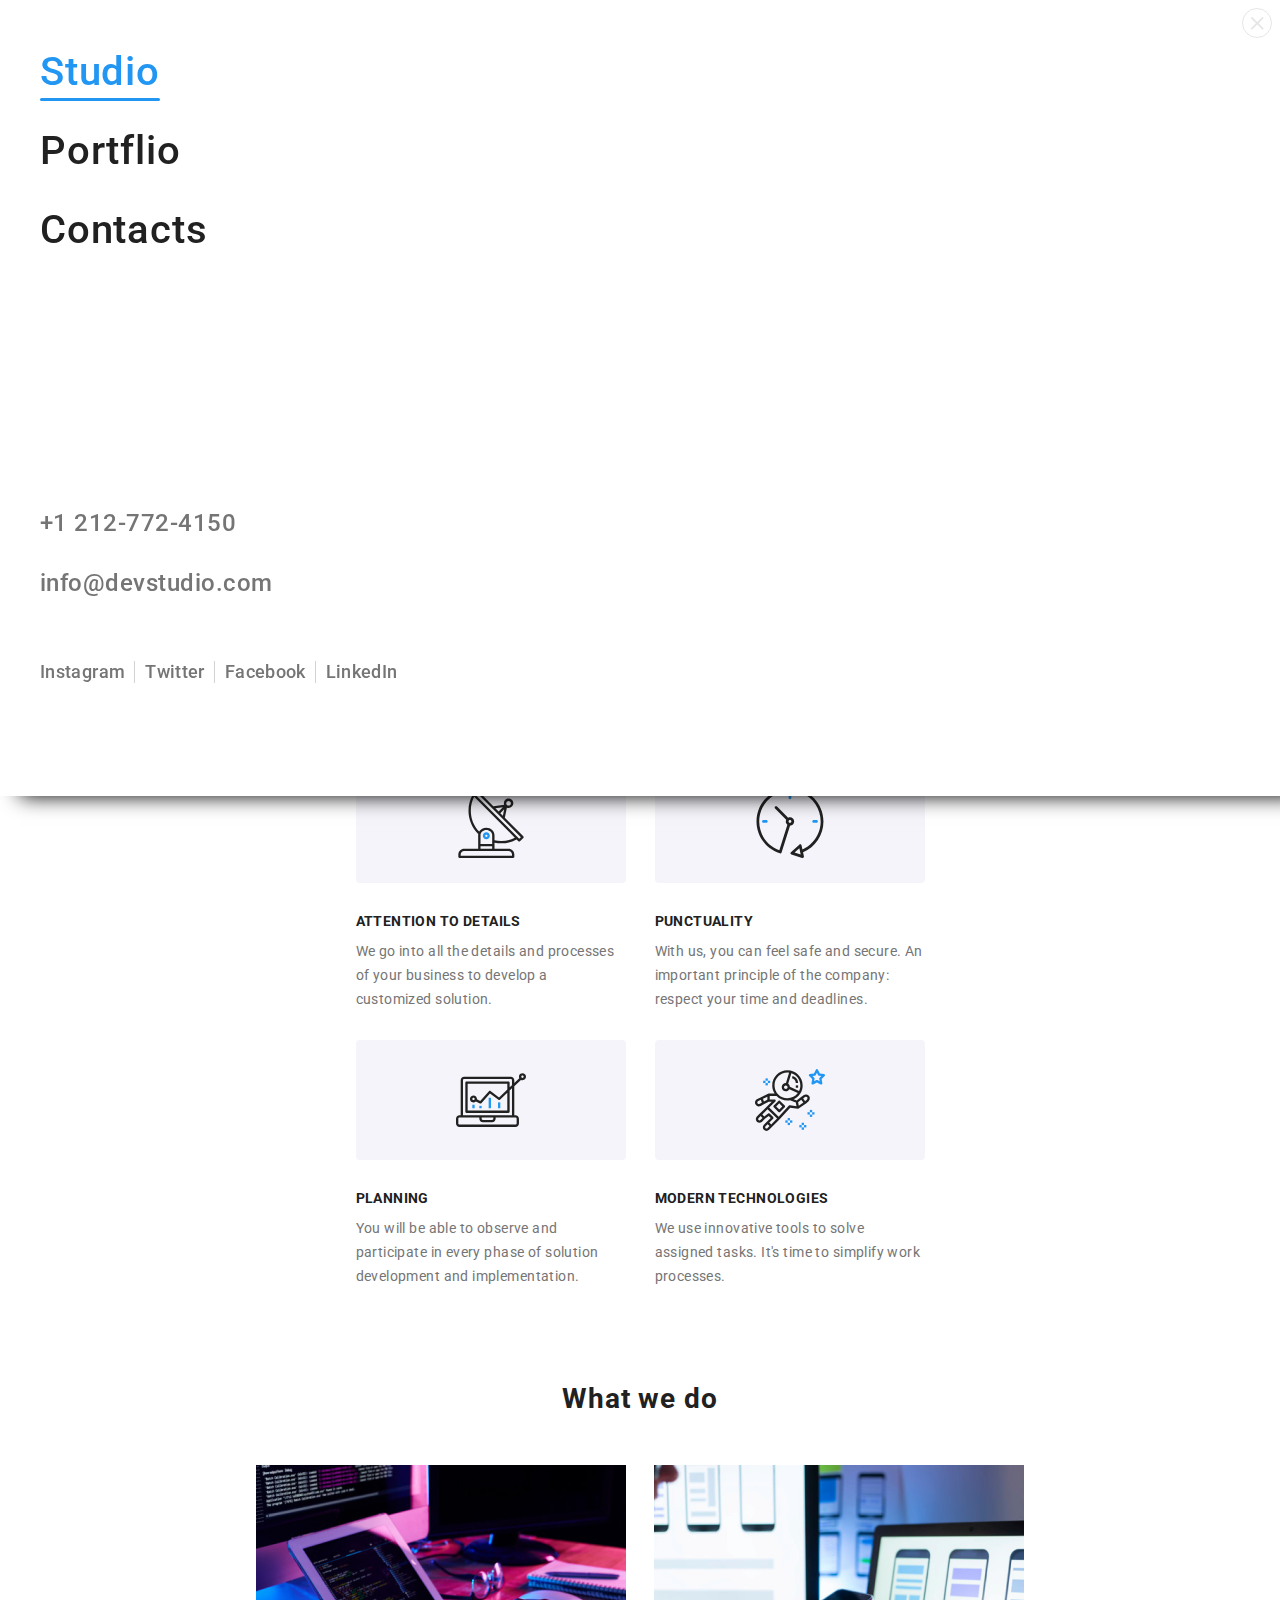
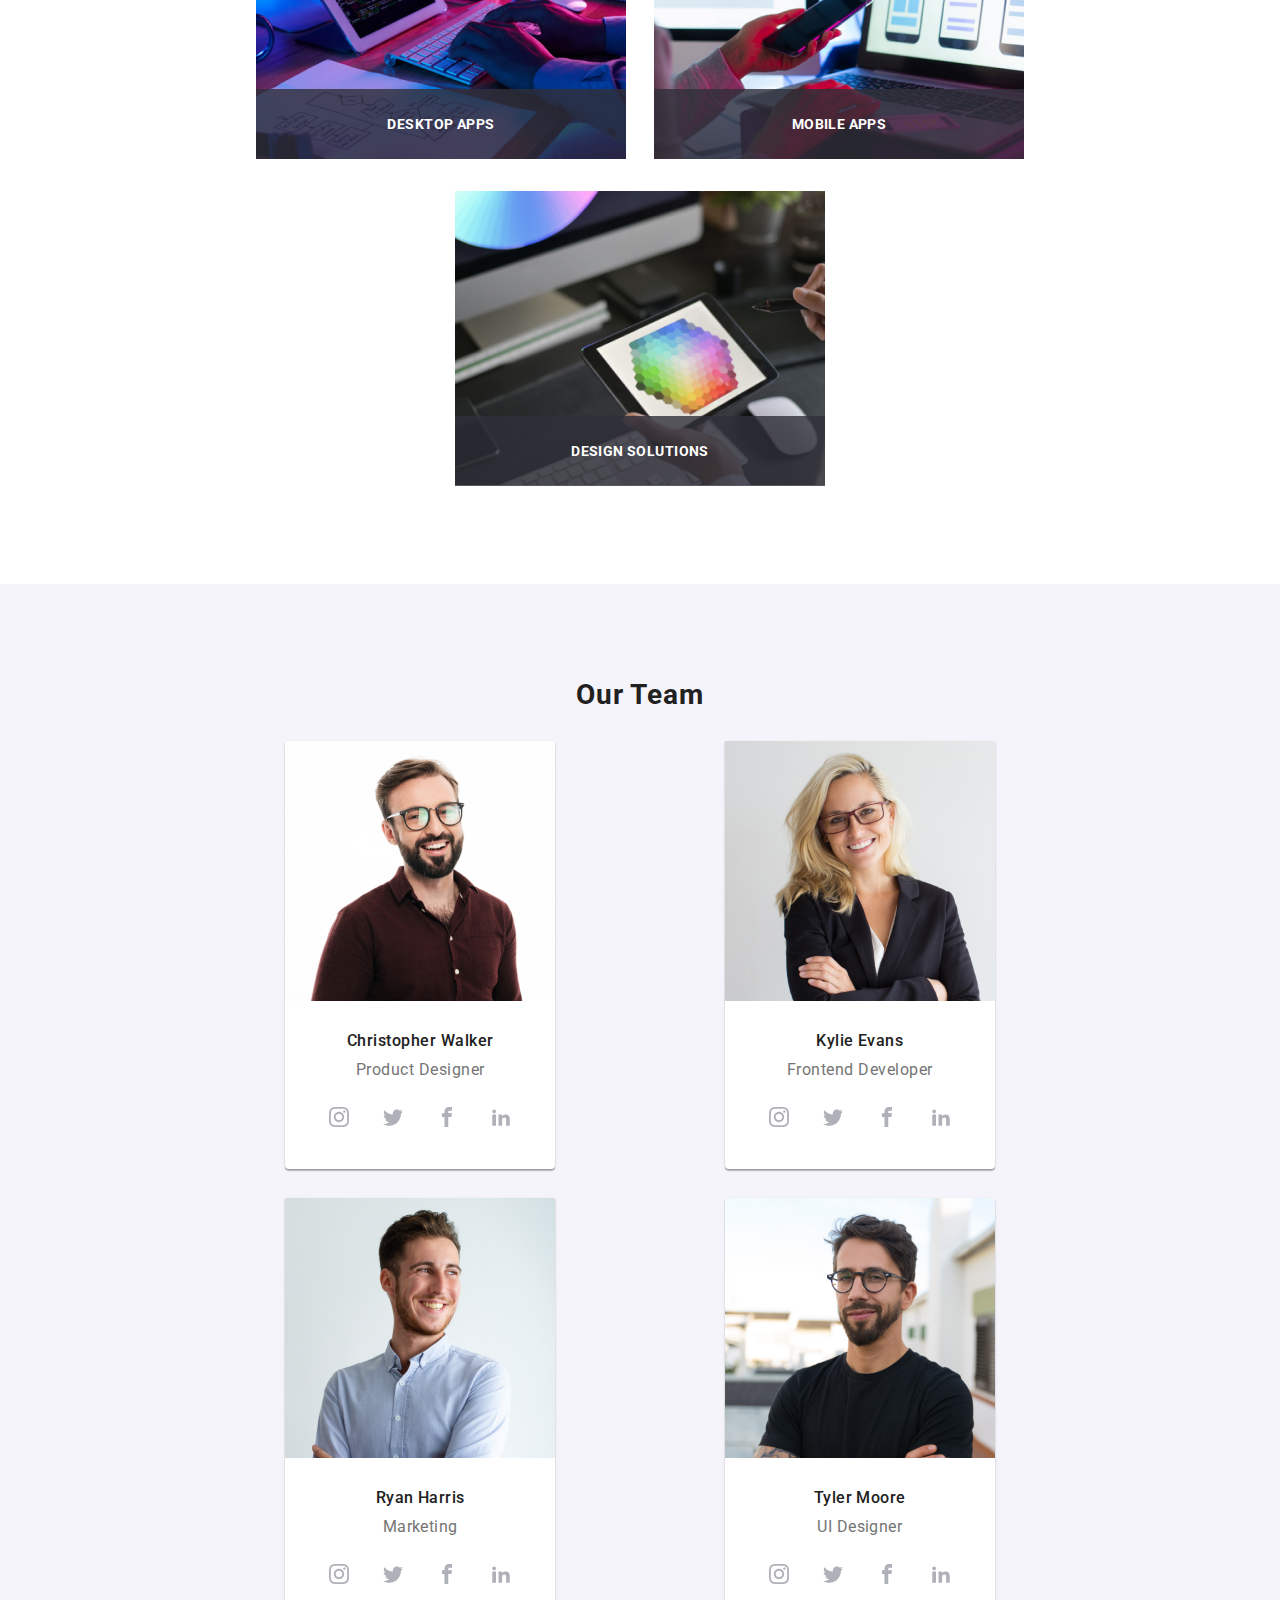
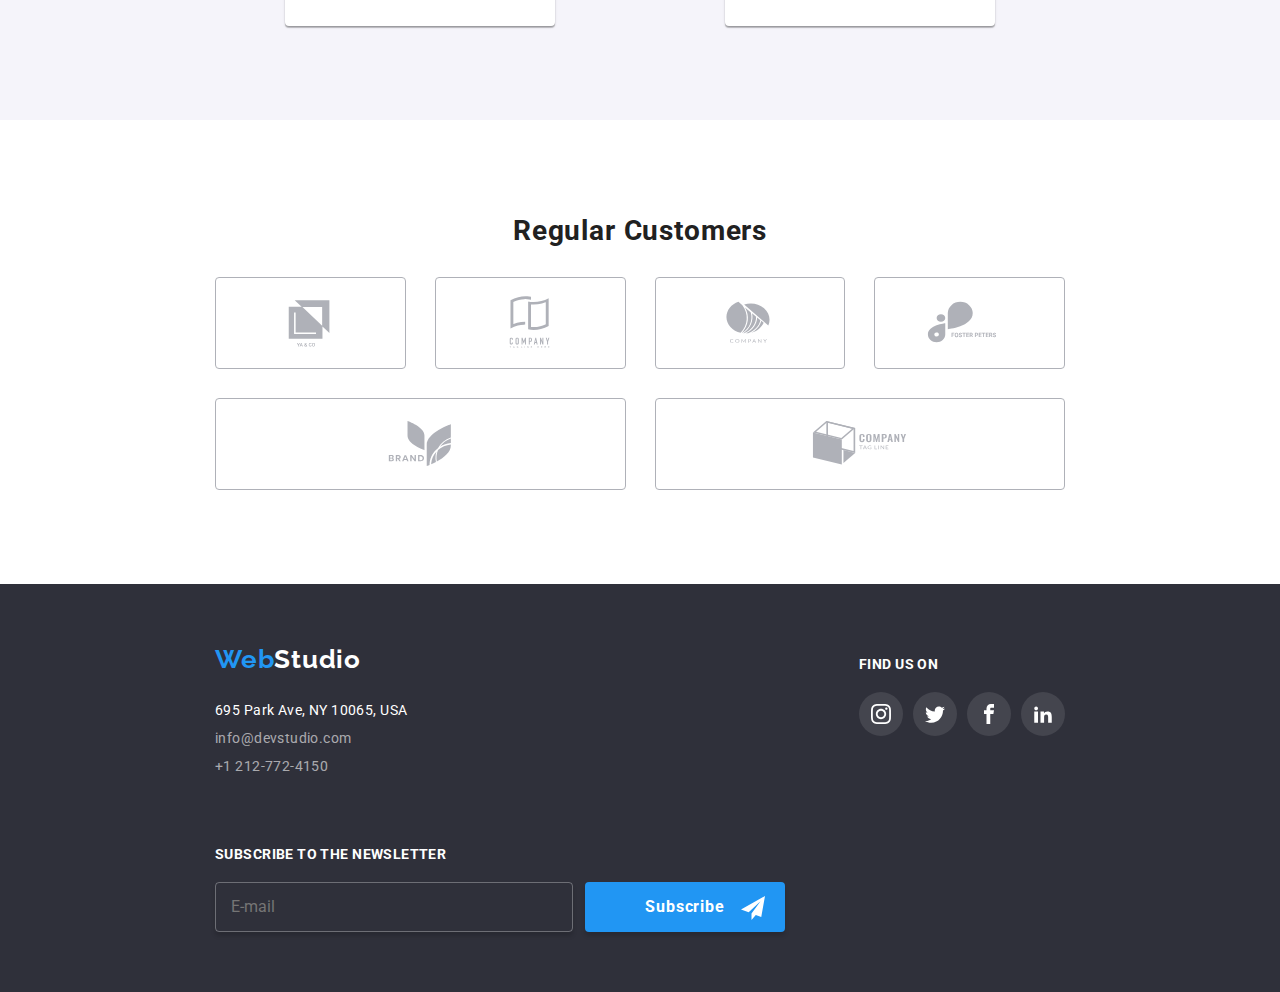
<file: index.html>
<!-- # Web-site: WebStudio
     # Section: All
     # Company: -
     # Team: None
     # Date: 2023.08.-
     # Files: HTML, CSS, JS., SVG, Images
     # Author: Valentin Cristian Calota
     # Comment: Not sure what I'm doing yet!
     # Social media: Ig - @cristianvalentinx
     # E-mail: valentin.cristian_98@icloud.com -->
<!DOCTYPE html>
<html lang="en">
  <!-- ************************************************** Head ************************************************** -->
  <head>
    <meta charset="UTF-8" />
    <meta name="viewport" content="width=device-width, initial-scale=1.0" />
    <title>WebStudio</title>
    <!-- ************************************************** Website's Logo ************************************************** -->
    <link
      rel="website icon"
      type="svg"
      href="./images/webpage-logo.svg#webstudio-logo"
    />
    <!-- ************************************************** Font Family ************************************************** -->
    <link rel="preconnect" href="https://fonts.googleapis.com" />
    <link rel="preconnect" href="https://fonts.gstatic.com" crossorigin />
    <link
      href="https://fonts.googleapis.com/css2?family=Raleway:wght@700&family=Roboto:wght@400;500;700;900&display=swap"
      rel="stylesheet"
    />
    <!-- ************************************************** CSS Styles link ************************************************** -->
    <link rel="stylesheet" type="text/css" href="./css/modern-normalize.css" />
    <link rel="stylesheet" type="text/css" href="./css/webstudio.css" />
  </head>
  <body>
    <!-- ************************************************** Header ************************************************** -->
    <header>
      <!-- Logo -->
      <a class="logo" href="./index.html"
        >Web<span class="logo-black">Studio</span>
      </a>
      <!-- Navigation Menu -->
      <nav class="navigation-menu">
        <ul>
          <li>
            <a class="active" href="index.html">Studio</a>
          </li>
          <li>
            <a href="portfolio.html">Portflio</a>
          </li>
          <li>
            <a href="contacts.html">Contacts</a>
          </li>
        </ul>
      </nav>
      <!-- Contact -->
      <ul class="header-contact">
        <li>
          <a href="mailto:info@devstudio.com">
            <svg>
              <use href="./images/webstudio.svg#icon-mail"></use>
            </svg>
            info&#64;devstudio&#46;com
          </a>
        </li>
        <li>
          <a href="tel:+12127724150">
            <svg>
              <use href="./images/webstudio.svg#icon-smartphone"></use>
            </svg>
            &#43;1 212&#45;772&#45;4150
          </a>
        </li>
      </ul>
      <!-- Mobile Menu Button -->
      <button class="mobile-open-menu">
        <svg>
          <use href="./images/webstudio.svg#icon-mobile-menu"></use>
        </svg>
      </button>
    </header>
    <!-- ************************************************** Mobile Menu ************************************************** -->
    <div class="mobile-menu-container menu-is-close">
      <!-- Close Mobile Menu Button -->
      <button class="mobile-close-menu">
        <svg>
          <use href="./images/webstudio.svg#icon-close-mobile-menu"></use>
        </svg>
      </button>
      <!-- Navigation Menu -->
      <nav class="mobile-menu">
        <ul>
          <li>
            <a class="active" href="index.html">Studio</a>
          </li>
          <li>
            <a href="portfolio.html">Portflio</a>
          </li>
          <li>
            <a href="contacts.html">Contacts</a>
          </li>
        </ul>
      </nav>
      <!-- Contact -->
      <address>
        <a href="tel:+12127724150">&#43;1 212&#45;772&#45;4150</a>
        <a href="mailto:info@devstudio.com">info&#64;devstudio&#46;com</a>
      </address>
      <!-- Social Media -->
      <ul class="social-media">
        <li>
          <a
            class="vertical-line second-vertical-line third-vertical-line"
            href="https://www.instagram.com/"
            >Instagram</a
          >
        </li>
        <li>
          <a
            class="second-vertical-line third-vertical-line"
            href="https://www.twitter.com/"
            >Twitter</a
          >
        </li>
        <li>
          <a
            class="vertical-line third-vertical-line"
            href="https://www.facebook.com/"
            >Facebook</a
          >
        </li>
        <li>
          <a href="https://www.linkedin.com/">LinkedIn</a>
        </li>
      </ul>
    </div>
    <!-- JS Link Mobil Menu -->
    <script src="./js/mobile-menu.js"></script>
    <!-- ************************************************** Aside ************************************************** -->
    <aside>
      <h1>Effective solutions for your business</h1>
      <button modal-open type="button">Request our service</button>
    </aside>
    <!-- ************************************************** Modal Form ************************************************** -->
    <div class="modal modal-is-hidden" modal-container>
      <div class="formular-container">
        <!-- Close Modal Form Button -->
        <button class="modal-close-button" modal-close>
          <svg class="close-button">
            <use href="./images/webstudio.svg#icon-close-black"></use>
          </svg>
        </button>
        <!-- Modal Form Content -->
        <h2 class="formular-title">
          Leave your information and we&#39;ll call you back
        </h2>
        <form class="formular">
          <label class="formular" for="name">Name</label>
          <div class="formular">
            <input
              class="formular"
              type="text"
              id="name"
              name="name"
              required
            />
            <svg class="formular">
              <use href="./images/webstudio.svg#icon-individual"></use>
            </svg>
          </div>
          <label class="formular" for="telephone">Telephone</label>
          <div class="formular">
            <input
              class="formular"
              type="text"
              id="telephone"
              name="telephone"
              required
            />
            <svg class="formular">
              <use href="./images/webstudio.svg#icon-phone"></use>
            </svg>
          </div>
          <label class="formular" for="formular-email">E&#45;mail</label>
          <div class="formular">
            <input
              class="formular"
              type="email"
              id="formular-email"
              name="email"
              required
            />
            <svg class="formular">
              <use href="./images/webstudio.svg#icon-email"></use>
            </svg>
          </div>
          <label class="formular" for="comments">Comments</label>
          <textarea
            class="comment"
            name="comments"
            id="comments"
            placeholder="Enter the text"
          ></textarea>
          <!-- Formular Terms And Conditions -->
          <label class="formular-tnc">
            <input
              class="formular-tnc"
              type="checkbox"
              id="terms-n-conditions"
              name="agreement"
              value="agree"
              required
            />
            <span class="formular-tnc"
              >I agree with the letter and accept the
              <a class="formular-tnc" href="">Terms and Conditions</a></span
            >
          </label>
          <!-- Formular Send Button -->
          <label class="formular-tnc-button" for="send">
            <input
              class="formular-tnc-button"
              id="send"
              type="submit"
              value="Send"
            />
          </label>
        </form>
      </div>
    </div>
    <!-- JS Link Modal Form -->
    <script src="./js/single-modal.js"></script>
    <!-- ************************************************** Main ************************************************** -->
    <main>
      <!-- Benefits Section -->
      <section class="benefits">
        <div class="container">
          <div class="svg">
            <svg>
              <use href="./images/webstudio.svg#icon-antenna"></use>
            </svg>
          </div>
          <div class="text">
            <h3>ATTENTION TO DETAILS</h3>
            <p>
              We go into all the details and processes of your business to
              develop a customized solution&#46;
            </p>
          </div>
        </div>
        <div class="container">
          <div class="svg">
            <svg>
              <use href="./images/webstudio.svg#icon-clock"></use>
            </svg>
          </div>
          <div class="text">
            <h3>PUNCTUALITY</h3>
            <p>
              With us&#44; you can feel safe and secure&#46; An important
              principle of the company&#58; respect your time and deadlines&#46;
            </p>
          </div>
        </div>
        <div class="container">
          <div class="svg">
            <svg>
              <use href="./images/webstudio.svg#icon-diagram"></use>
            </svg>
          </div>
          <div class="text">
            <h3>PLANNING</h3>
            <p>
              You will be able to observe and participate in every phase of
              solution development and implementation&#46;
            </p>
          </div>
        </div>
        <div class="container">
          <div class="svg">
            <svg>
              <use href="./images/webstudio.svg#icon-astronaut"></use>
            </svg>
          </div>
          <div class="text">
            <h3>MODERN TECHNOLOGIES</h3>
            <p>
              We use innovative tools to solve assigned tasks&#46; It&#39;s time
              to simplify work processes&#46;
            </p>
          </div>
        </div>
      </section>
      <!-- Images Section -->
      <section class="images">
        <h2>What we do</h2>
        <ul>
          <li>
            <img src="./images/typing.jpg" alt="" />
            <p>DESKTOP APPS</p>
          </li>
          <li>
            <img src="./images/style.jpg" alt="" />
            <p>MOBILE APPS</p>
          </li>
          <li>
            <img src="./images/customize.jpg" alt="" />
            <p>DESIGN SOLUTIONS</p>
          </li>
        </ul>
      </section>
      <!-- Team Section -->
      <section class="team">
        <h2>Our Team</h2>
        <ul class="teammates-container">
          <li class="teammates-card">
            <img
              src="./images/christopherwalker.jpg"
              alt="Teammate Christopher Walker"
            />
            <strong>Christopher Walker</strong>
            <span>Product Designer</span>
            <ul class="social-media-container">
              <li class="social-media-list">
                <a href="https://www.instagram.com/">
                  <svg>
                    <use href="./images/webstudio.svg#icon-instagram"></use>
                  </svg>
                </a>
              </li>
              <li class="social-media-list">
                <a href="https://www.twitter.com/">
                  <svg>
                    <use href="./images/webstudio.svg#icon-twitter"></use>
                  </svg>
                </a>
              </li>
              <li class="social-media-list">
                <a href="https://www.facebook.com/">
                  <svg>
                    <use href="./images/webstudio.svg#icon-facebook"></use>
                  </svg>
                </a>
              </li>
              <li class="social-media-list">
                <a href="https://www.linkedin.com/">
                  <svg>
                    <use href="./images/webstudio.svg#icon-linkedin"></use>
                  </svg>
                </a>
              </li>
            </ul>
          </li>
          <li class="teammates-card">
            <img src="./images/kylie-evans.jpg" alt="Teammate Kylie Evans" />
            <strong>Kylie Evans</strong>
            <span>Frontend Developer</span>
            <ul class="social-media-container">
              <li class="social-media-list">
                <a href="https://www.instagram.com/">
                  <svg>
                    <use href="./images/webstudio.svg#icon-instagram"></use>
                  </svg>
                </a>
              </li>
              <li class="social-media-list">
                <a href="https://www.twitter.com/">
                  <svg>
                    <use href="./images/webstudio.svg#icon-twitter"></use>
                  </svg>
                </a>
              </li>
              <li class="social-media-list">
                <a href="https://www.facebook.com/">
                  <svg>
                    <use href="./images/webstudio.svg#icon-facebook"></use>
                  </svg>
                </a>
              </li>
              <li class="social-media-list">
                <a href="https://www.linkedin.com/">
                  <svg>
                    <use href="./images/webstudio.svg#icon-linkedin"></use>
                  </svg>
                </a>
              </li>
            </ul>
          </li>
          <li class="teammates-card">
            <img src="./images/ryan-harris.jpg" alt="Teammate Ryan Harris" />
            <strong>Ryan Harris</strong>
            <span>Marketing</span>
            <ul class="social-media-container">
              <li class="social-media-list">
                <a href="https://www.instagram.com/">
                  <svg>
                    <use href="./images/webstudio.svg#icon-instagram"></use>
                  </svg>
                </a>
              </li>
              <li class="social-media-list">
                <a href="https://www.twitter.com/">
                  <svg>
                    <use href="./images/webstudio.svg#icon-twitter"></use>
                  </svg>
                </a>
              </li>
              <li class="social-media-list">
                <a href="https://www.facebook.com/">
                  <svg>
                    <use href="./images/webstudio.svg#icon-facebook"></use>
                  </svg>
                </a>
              </li>
              <li class="social-media-list">
                <a href="https://www.linkedin.com/">
                  <svg>
                    <use href="./images/webstudio.svg#icon-linkedin"></use>
                  </svg>
                </a>
              </li>
            </ul>
          </li>
          <li class="teammates-card">
            <img src="./images/tylermoore.jpg" alt="Teammate Tyler Moore" />
            <strong>Tyler Moore</strong>
            <span>UI Designer</span>
            <ul class="social-media-container">
              <li class="social-media-list">
                <a href="https://www.instagram.com/">
                  <svg>
                    <use href="./images/webstudio.svg#icon-instagram"></use>
                  </svg>
                </a>
              </li>
              <li class="social-media-list">
                <a href="https://www.twitter.com/">
                  <svg>
                    <use href="./images/webstudio.svg#icon-twitter"></use>
                  </svg>
                </a>
              </li>
              <li class="social-media-list">
                <a href="https://www.facebook.com/">
                  <svg>
                    <use href="./images/webstudio.svg#icon-facebook"></use>
                  </svg>
                </a>
              </li>
              <li class="social-media-list">
                <a href="https://www.linkedin.com/">
                  <svg>
                    <use href="./images/webstudio.svg#icon-linkedin"></use>
                  </svg>
                </a>
              </li>
            </ul>
          </li>
        </ul>
      </section>
      <!-- Customers Section -->
      <section class="customers">
        <h2>Regular Customers</h2>
        <ul>
          <li>
            <svg>
              <use href="./images/webstudio.svg#icon-ya_n_co"></use>
            </svg>
          </li>
          <li>
            <svg>
              <use
                href="./images/webstudio.svg#icon-company_tagline_here"
              ></use>
            </svg>
          </li>
          <li>
            <svg>
              <use href="./images/webstudio.svg#icon-company"></use>
            </svg>
          </li>
          <li>
            <svg>
              <use href="./images/webstudio.svg#icon-foster_peters"></use>
            </svg>
          </li>
          <li>
            <svg>
              <use href="./images/webstudio.svg#icon-brand"></use>
            </svg>
          </li>
          <li>
            <svg>
              <use href="./images/webstudio.svg#icon-company_tag_line"></use>
            </svg>
          </li>
        </ul>
      </section>
    </main>
    <!-- ************************************************** Footer ************************************************** -->
    <footer>
      <!-- Info -->
      <div class="info">
        <!-- Logo -->
        <a class="logo" href="./index.html"
          >Web<span class="logo-white">Studio</span>
        </a>
        <!-- Address -->
        <address>
          <div>
            695 Park Ave&#44; <abbr>NY</abbr> 10065&#44; <abbr>USA</abbr>
          </div>
          <a href="mailto:info@devstudio.com">info&#64;devstudio&#46;com</a>
          <a href="tel:+12127724150">&#43;1 212&#45;772&#45;4150</a>
        </address>
      </div>
      <!-- Find Us On -->
      <div class="social-media">
        <h3>FIND US ON</h3>
        <ul>
          <li>
            <a href="https://www.instagram.com/">
              <svg>
                <use href="./images/webstudio.svg#icon-instagram"></use>
              </svg>
            </a>
          </li>
          <li>
            <a href="https://www.twitter.com/">
              <svg>
                <use href="./images/webstudio.svg#icon-twitter"></use>
              </svg>
            </a>
          </li>
          <li>
            <a href="https://www.facebook.com/">
              <svg>
                <use href="./images/webstudio.svg#icon-facebook"></use>
              </svg>
            </a>
          </li>
          <li>
            <a href="https://www.linkedin.com/">
              <svg>
                <use href="./images/webstudio.svg#icon-linkedin"></use>
              </svg>
            </a>
          </li>
        </ul>
      </div>
      <!-- Subscribe -->
      <div class="subscribe">
        <h3>Subscribe to the newsletter</h3>
        <form>
          <input
            class="input"
            type="email"
            id="email"
            name="email"
            placeholder="E&#45;mail"
            required
          />
          <label for="submit">
            <input class="button" id="submit" type="submit" value="Subscribe" />
            <svg>
              <use href="./images/webstudio.svg#icon-send"></use>
            </svg>
          </label>
        </form>
      </div>
    </footer>
  </body>
</html>
</file>
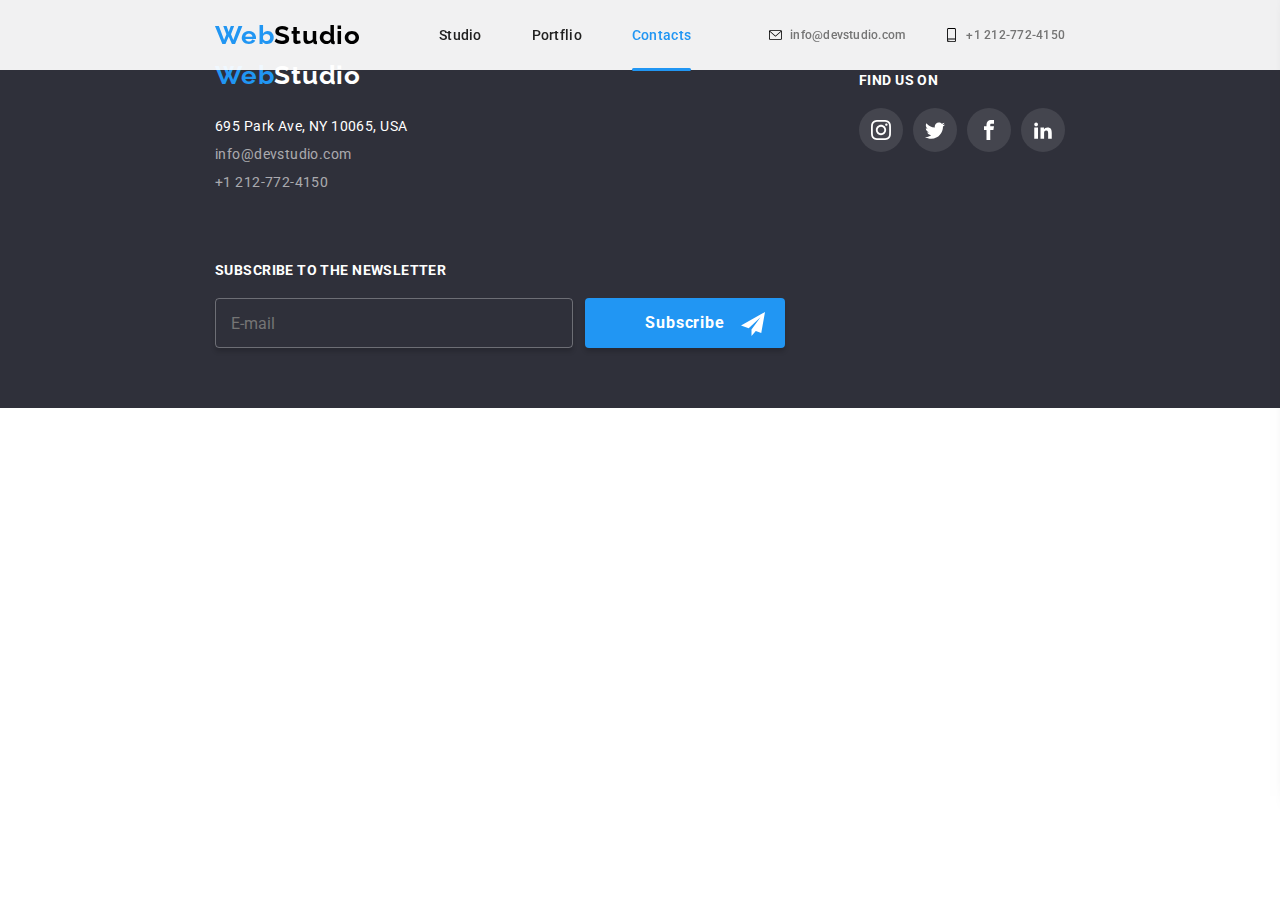
<file: contacts.html>
<!-- # Web-site: WebStudio
     # Section: All
     # Company: -
     # Team: None
     # Date: 2023.08.-
     # Files: HTML, CSS, JS., SVG, Images
     # Author: Valentin Cristian Calota
     # Comment: Not sure what I'm doing yet!
     # Social media: Ig - @cristianvalentinx
     # E-mail: valentin.cristian_98@icloud.com -->
<!DOCTYPE html>
<html lang="en">
  <!-- ************************************************** Head ************************************************** -->
  <head>
    <meta charset="UTF-8" />
    <meta name="viewport" content="width=device-width, initial-scale=1.0" />
    <title>WebStudio</title>
    <!-- ************************************************** Website's Logo ************************************************** -->
    <link
      rel="website icon"
      type="svg"
      href="./images/webpage-logo.svg#webstudio-logo"
    />
    <!-- ************************************************** Font Family ************************************************** -->
    <link rel="preconnect" href="https://fonts.googleapis.com" />
    <link rel="preconnect" href="https://fonts.gstatic.com" crossorigin />
    <link
      href="https://fonts.googleapis.com/css2?family=Raleway:wght@700&family=Roboto:wght@400;500;700;900&display=swap"
      rel="stylesheet"
    />
    <!-- ************************************************** CSS Styles link ************************************************** -->
    <link rel="stylesheet" type="text/css" href="./css/modern-normalize.css" />
    <link rel="stylesheet" type="text/css" href="./css/webstudio.css" />
  </head>
  <body>
    <!-- ************************************************** Header ************************************************** -->
    <header>
      <!-- Logo -->
      <a class="logo" href="./index.html"
        >Web<span class="logo-black">Studio</span>
      </a>
      <!-- Navigation Menu -->
      <nav class="navigation-menu">
        <ul>
          <li>
            <a href="index.html">Studio</a>
          </li>
          <li>
            <a href="portfolio.html">Portflio</a>
          </li>
          <li>
            <a class="active" href="contacts.html">Contacts</a>
          </li>
        </ul>
      </nav>
      <!-- Contact -->
      <ul class="header-contact">
        <li>
          <a href="mailto:info@devstudio.com">
            <svg>
              <use href="./images/webstudio.svg#icon-mail"></use>
            </svg>
            info&#64;devstudio&#46;com
          </a>
        </li>
        <li>
          <a href="tel:+12127724150">
            <svg>
              <use href="./images/webstudio.svg#icon-smartphone"></use>
            </svg>
            &#43;1 212&#45;772&#45;4150
          </a>
        </li>
      </ul>
      <!-- Mobile Menu Button -->
      <button class="mobile-open-menu">
        <svg>
          <use href="./images/webstudio.svg#icon-mobile-menu"></use>
        </svg>
      </button>
    </header>
    <!-- ************************************************** Mobile Menu ************************************************** -->
    <div class="mobile-menu-container menu-is-close">
      <!-- Close Mobile Menu Button -->
      <button class="mobile-close-menu">
        <svg>
          <use href="./images/webstudio.svg#icon-close-mobile-menu"></use>
        </svg>
      </button>
      <!-- Navigation Menu -->
      <nav class="mobile-menu">
        <ul>
          <li>
            <a href="index.html">Studio</a>
          </li>
          <li>
            <a href="portfolio.html">Portflio</a>
          </li>
          <li>
            <a class="active" href="contacts.html">Contacts</a>
          </li>
        </ul>
      </nav>
      <!-- Contact -->
      <address>
        <a href="tel:+12127724150">&#43;1 212&#45;772&#45;4150</a>
        <a href="mailto:info@devstudio.com">info&#64;devstudio&#46;com</a>
      </address>
      <!-- Social Media -->
      <ul class="social-media">
        <li>
          <a
            class="vertical-line second-vertical-line third-vertical-line"
            href="https://www.instagram.com/"
            >Instagram</a
          >
        </li>
        <li>
          <a
            class="second-vertical-line third-vertical-line"
            href="https://www.twitter.com/"
            >Twitter</a
          >
        </li>
        <li>
          <a
            class="vertical-line third-vertical-line"
            href="https://www.facebook.com/"
            >Facebook</a
          >
        </li>
        <li>
          <a href="https://www.linkedin.com/">LinkedIn</a>
        </li>
      </ul>
    </div>
    <!-- JS Link Mobil Menu -->
    <script src="./js/mobile-menu.js"></script>
    <!-- ************************************************** Footer ************************************************** -->
    <footer>
      <!-- Info -->
      <div class="info">
        <!-- Logo -->
        <a class="logo" href="./index.html"
          >Web<span class="logo-white">Studio</span>
        </a>
        <!-- Address -->
        <address>
          <div>
            695 Park Ave&#44; <abbr>NY</abbr> 10065&#44; <abbr>USA</abbr>
          </div>
          <a href="mailto:info@devstudio.com">info&#64;devstudio&#46;com</a>
          <a href="tel:+12127724150">&#43;1 212&#45;772&#45;4150</a>
        </address>
      </div>
      <!-- Find Us On -->
      <div class="social-media">
        <h3>FIND US ON</h3>
        <ul>
          <li>
            <a href="https://www.instagram.com/">
              <svg>
                <use href="./images/webstudio.svg#icon-instagram"></use>
              </svg>
            </a>
          </li>
          <li>
            <a href="https://www.twitter.com/">
              <svg>
                <use href="./images/webstudio.svg#icon-twitter"></use>
              </svg>
            </a>
          </li>
          <li>
            <a href="https://www.facebook.com/">
              <svg>
                <use href="./images/webstudio.svg#icon-facebook"></use>
              </svg>
            </a>
          </li>
          <li>
            <a href="https://www.linkedin.com/">
              <svg>
                <use href="./images/webstudio.svg#icon-linkedin"></use>
              </svg>
            </a>
          </li>
        </ul>
      </div>
      <!-- Subscribe -->
      <div class="subscribe">
        <h3>Subscribe to the newsletter</h3>
        <form>
          <input
            class="input"
            type="email"
            id="email"
            name="email"
            placeholder="E&#45;mail"
            required
          />
          <label for="submit">
            <input class="button" id="submit" type="submit" value="Subscribe" />
            <svg>
              <use href="./images/webstudio.svg#icon-send"></use>
            </svg>
          </label>
        </form>
      </div>
    </footer>
  </body>
</html>
</file>
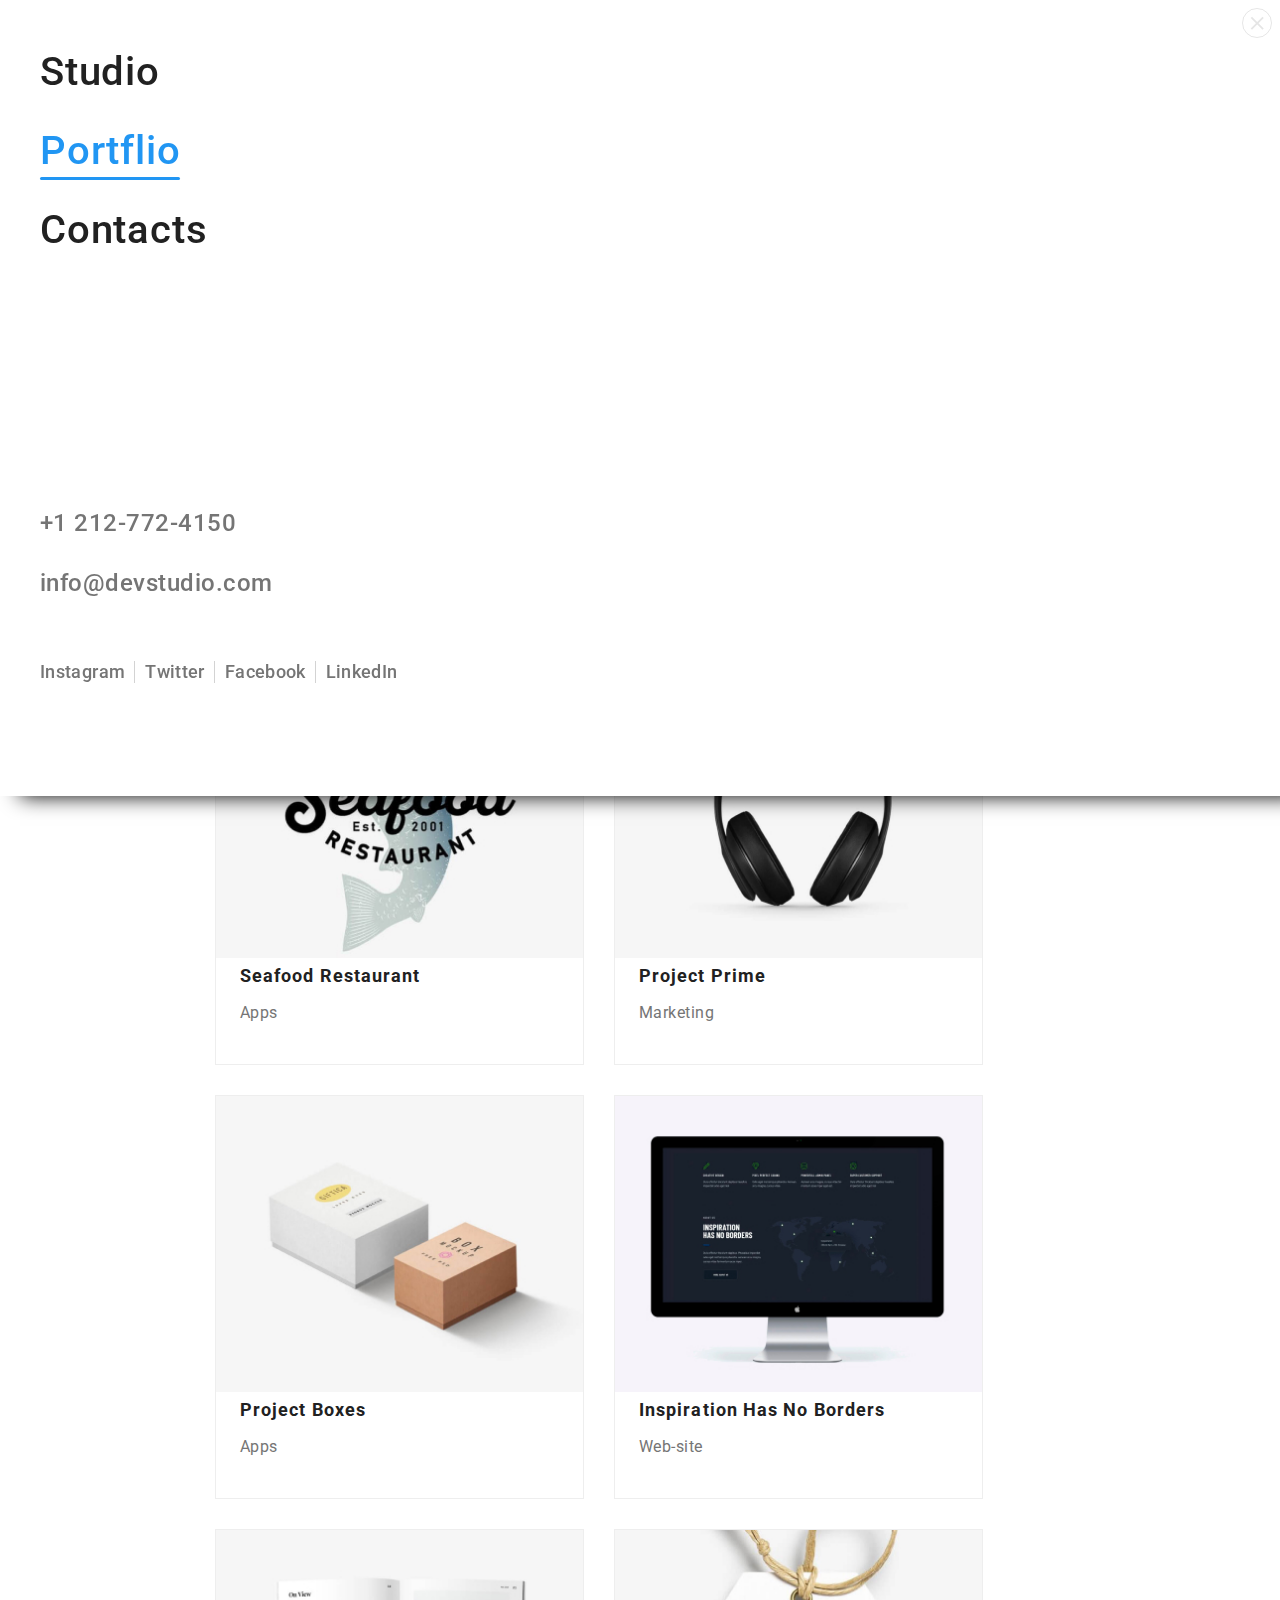
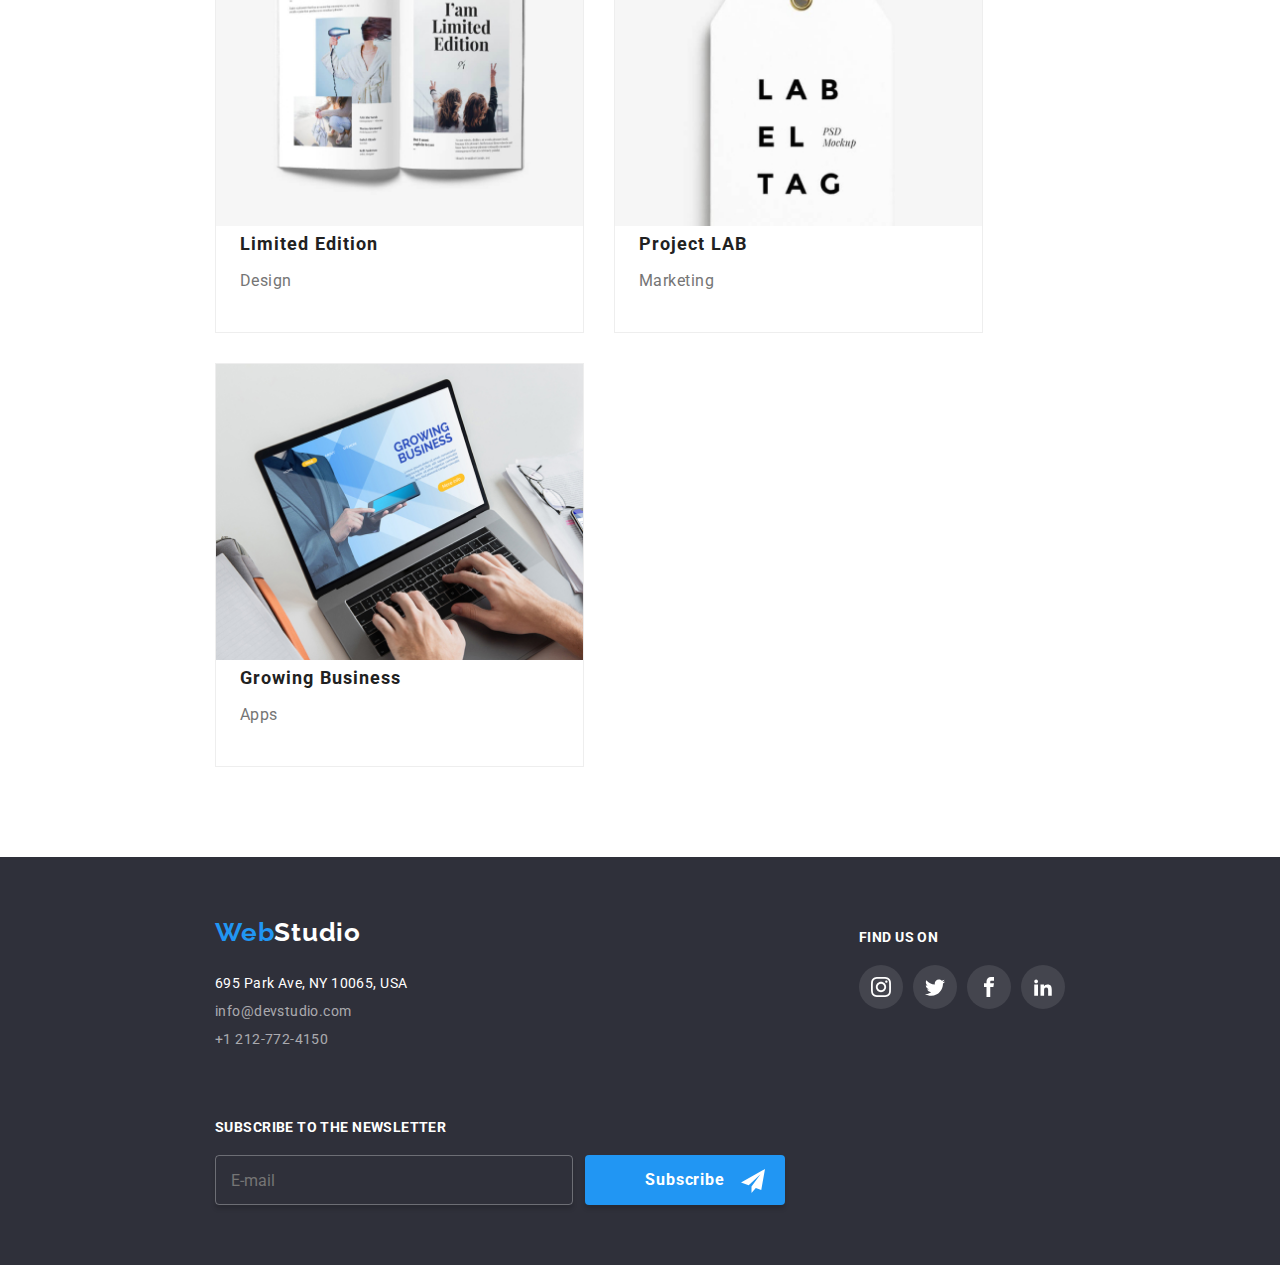
<file: portfolio.html>
<!-- # Web-site: WebStudio
     # Section: All
     # Company: -
     # Team: None
     # Date: 2023.08.-
     # Files: HTML, CSS, JS., SVG, Images
     # Author: Valentin Cristian Calota
     # Comment: Not sure what I'm doing yet!
     # Social media: Ig - @cristianvalentinx
     # E-mail: valentin.cristian_98@icloud.com -->
<!DOCTYPE html>
<html lang="en">
  <!-- ************************************************** Head ************************************************** -->
  <head>
    <meta charset="UTF-8" />
    <meta name="viewport" content="width=device-width, initial-scale=1.0" />
    <title>WebStudio</title>
    <!-- ************************************************** Website's Logo ************************************************** -->
    <link
      rel="website icon"
      type="svg"
      href="./images/webpage-logo.svg#webstudio-logo"
    />
    <!-- ************************************************** Font Family ************************************************** -->
    <link rel="preconnect" href="https://fonts.googleapis.com" />
    <link rel="preconnect" href="https://fonts.gstatic.com" crossorigin />
    <link
      href="https://fonts.googleapis.com/css2?family=Raleway:wght@700&family=Roboto:wght@400;500;700;900&display=swap"
      rel="stylesheet"
    />
    <!-- ************************************************** CSS Styles link ************************************************** -->
    <link rel="stylesheet" type="text/css" href="./css/modern-normalize.css" />
    <link rel="stylesheet" type="text/css" href="./css/webstudio.css" />
  </head>
  <body>
    <!-- ************************************************** Header ************************************************** -->
    <header>
      <!-- Logo -->
      <a class="logo" href="./index.html"
        >Web<span class="logo-black">Studio</span>
      </a>
      <!-- Navigation Menu -->
      <nav class="navigation-menu">
        <ul>
          <li>
            <a href="index.html">Studio</a>
          </li>
          <li>
            <a class="active" href="portfolio.html">Portflio</a>
          </li>
          <li>
            <a href="contacts.html">Contacts</a>
          </li>
        </ul>
      </nav>
      <!-- Contact -->
      <ul class="header-contact">
        <li>
          <a href="mailto:info@devstudio.com">
            <svg>
              <use href="./images/webstudio.svg#icon-mail"></use>
            </svg>
            info&#64;devstudio&#46;com
          </a>
        </li>
        <li>
          <a href="tel:+12127724150">
            <svg>
              <use href="./images/webstudio.svg#icon-smartphone"></use>
            </svg>
            &#43;1 212&#45;772&#45;4150
          </a>
        </li>
      </ul>
      <!-- Mobile Menu Button -->
      <button class="mobile-open-menu">
        <svg>
          <use href="./images/webstudio.svg#icon-mobile-menu"></use>
        </svg>
      </button>
    </header>
    <!-- ************************************************** Mobile Menu ************************************************** -->
    <div class="mobile-menu-container menu-is-close">
      <!-- Close Mobile Menu Button -->
      <button class="mobile-close-menu">
        <svg>
          <use href="./images/webstudio.svg#icon-close-mobile-menu"></use>
        </svg>
      </button>
      <!-- Navigation Menu -->
      <nav class="mobile-menu">
        <ul>
          <li>
            <a href="index.html">Studio</a>
          </li>
          <li>
            <a class="active" href="portfolio.html">Portflio</a>
          </li>
          <li>
            <a href="contacts.html">Contacts</a>
          </li>
        </ul>
      </nav>
      <!-- Contact -->
      <address>
        <a href="tel:+12127724150">&#43;1 212&#45;772&#45;4150</a>
        <a href="mailto:info@devstudio.com">info&#64;devstudio&#46;com</a>
      </address>
      <!-- Social Media -->
      <ul class="social-media">
        <li>
          <a
            class="vertical-line second-vertical-line third-vertical-line"
            href="https://www.instagram.com/"
            >Instagram</a
          >
        </li>
        <li>
          <a
            class="second-vertical-line third-vertical-line"
            href="https://www.twitter.com/"
            >Twitter</a
          >
        </li>
        <li>
          <a
            class="vertical-line third-vertical-line"
            href="https://www.facebook.com/"
            >Facebook</a
          >
        </li>
        <li>
          <a href="https://www.linkedin.com/">LinkedIn</a>
        </li>
      </ul>
    </div>
    <!-- JS Link Mobil Menu -->
    <script src="./js/mobile-menu.js"></script>
    <!--************************************************** Main **************************************************-->
    <main class="portfolio">
      <!-- Button List -->
      <ul class="button-list">
        <li class="button-list"><button type="button">All</button></li>
        <li class="button-list"><button type="button">Web&#45;site</button></li>
        <li class="button-list"><button type="button">Apps</button></li>
        <li class="button-list"><button type="button">Design</button></li>
        <li class="button-list"><button type="button">Marketing</button></li>
      </ul>
      <!-- Cards -->
      <ul class="product-cards">
        <li class="product-card">
          <div>
            <img src="./images/technoduck.jpg" alt="A laptop" />
            <div class="overlay">
              <p>
                Technoduck is a state&#45;of&#45;the&#45;art coronavirus
                distribution platform&#46; Companies use this platform for
                digital espionage and attacks on competitors&#39; secure
                servers&#46;
              </p>
            </div>
          </div>
          <h3>Technoduck</h3>
          <span>Web&#45;site</span>
        </li>
        <li class="product-card">
          <div>
            <img
              src="./images/poster_new_orlean_vs_golden_star.jpg"
              alt="A poster"
            />
            <div class="overlay"></div>
          </div>
          <h3>Poster New Orlean vs Golden Star</h3>
          <span>Design</span>
        </li>
        <li class="product-card">
          <div>
            <img
              src="./images/seafood_restaurant.jpg"
              alt="A restaurant's logo"
            />
            <div class="overlay"></div>
          </div>
          <h3>Seafood Restaurant</h3>
          <span>Apps</span>
        </li>
        <li class="product-card">
          <div>
            <img src="./images/project_prime.jpg" alt="Headphones" />
            <div class="overlay"></div>
          </div>
          <h3>Project Prime</h3>
          <span>Marketing</span>
        </li>
        <li class="product-card">
          <div>
            <img src="./images/project_boxes.jpg" alt="Boxes" />
            <div class="overlay"></div>
          </div>
          <h3>Project Boxes</h3>
          <span>Apps</span>
        </li>
        <li class="product-card">
          <div>
            <img
              src="./images/inspiration_has_no_borders.jpg"
              alt="A PC monitor"
            />
            <div class="overlay"></div>
          </div>
          <h3>Inspiration Has No Borders</h3>
          <span>Web&#45;site</span>
        </li>
        <li class="product-card">
          <div>
            <img src="./images/limited_edition.jpg" alt="Magazine" />
            <div class="overlay"></div>
          </div>
          <h3>Limited Edition</h3>
          <span>Design</span>
        </li>
        <li class="product-card">
          <div>
            <img src="./images/project_lab.jpg" alt="Label" />
            <div class="overlay"></div>
          </div>
          <h3>Project LAB</h3>
          <span>Marketing</span>
        </li>
        <li class="product-card">
          <div>
            <img src="./images/growing_business.jpg" alt="A laptop on a desk" />
            <div class="overlay"></div>
          </div>
          <h3>Growing Business</h3>
          <span>Apps</span>
        </li>
      </ul>
    </main>
    <!-- ************************************************** Footer ************************************************** -->
    <footer>
      <!-- Info -->
      <div class="info">
        <!-- Logo -->
        <a class="logo" href="./index.html"
          >Web<span class="logo-white">Studio</span>
        </a>
        <!-- Address -->
        <address>
          <div>
            695 Park Ave&#44; <abbr>NY</abbr> 10065&#44; <abbr>USA</abbr>
          </div>
          <a href="mailto:info@devstudio.com">info&#64;devstudio&#46;com</a>
          <a href="tel:+12127724150">&#43;1 212&#45;772&#45;4150</a>
        </address>
      </div>
      <!-- Find Us On -->
      <div class="social-media">
        <h3>FIND US ON</h3>
        <ul>
          <li>
            <a href="https://www.instagram.com/">
              <svg>
                <use href="./images/webstudio.svg#icon-instagram"></use>
              </svg>
            </a>
          </li>
          <li>
            <a href="https://www.twitter.com/">
              <svg>
                <use href="./images/webstudio.svg#icon-twitter"></use>
              </svg>
            </a>
          </li>
          <li>
            <a href="https://www.facebook.com/">
              <svg>
                <use href="./images/webstudio.svg#icon-facebook"></use>
              </svg>
            </a>
          </li>
          <li>
            <a href="https://www.linkedin.com/">
              <svg>
                <use href="./images/webstudio.svg#icon-linkedin"></use>
              </svg>
            </a>
          </li>
        </ul>
      </div>
      <!-- Subscribe -->
      <div class="subscribe">
        <h3>Subscribe to the newsletter</h3>
        <form>
          <input
            class="input"
            type="email"
            id="email"
            name="email"
            placeholder="E&#45;mail"
            required
          />
          <label for="submit">
            <input class="button" id="submit" type="submit" value="Subscribe" />
            <svg>
              <use href="./images/webstudio.svg#icon-send"></use>
            </svg>
          </label>
        </form>
      </div>
    </footer>
  </body>
</html>
</file>
<file: css/webstudio.css>
/**************************************************
********** Web-site: WebStudio
********** Section: All
********** Company: -
********** Team: None
********** Date: 2023.08.-
********** Files: HTML, CSS, JS., SVG, Images
********** Author: Valentin Cristian Calota
********** Comment: Not sure what I'm doing yet!
********** Social media: Ig - @cristianvalentinx
********** E-mail: valentin.cristian_98@icloud.com
**************************************************/
/* Root */
:root {
  --color: #2196f3;
  --hover-color: #2196f3;
  --active-color: #2196f3;
  --background-color: #2f303a;
  --second-background-color: #f5f4fa;
  --transition: 500ms cubic-bezier(0.4, 0, 0.2, 1);
}
/* Body */
body {
  font-family: roboto, raleway, Arial, Helvetica, sans-serif;
  background-color: #fff;
  width: 100%;
  max-width: 1600px;
  min-width: 320px;
  margin: 0px auto;
}
body::-webkit-scrollbar {
  display: none;
}
body::-webkit-scrollbar {
  width: 5px;
}
body::-webkit-scrollbar-track {
  background-color: transparent;
  border: 3px solid #00000000;
}
body::-webkit-scrollbar-thumb {
  background-color: #2196f3;
  border-radius: 25%;
  height: 20%;
  cursor: pointer;
}
/********** Mobile ( 320px - 480px ) **********/
/********** index.html **********/
/********** Header **********/
/* Logo */
header {
  width: 100%;
  max-width: 1600px;
  height: 60px;
  flex-shrink: 0;
  padding: 0px 15px;
  display: flex;
  justify-content: space-between;
  align-items: center;
  position: fixed;
  z-index: 1;
  top: 0;
  background-color: #ffffffee;
}
a.logo {
  color: var(--color);
  font-family: Raleway;
  font-size: 24px;
  font-style: normal;
  font-weight: 700;
  line-height: normal;
  letter-spacing: 0.72px;
  text-decoration: none;
}
header span.logo-black {
  color: #000;
}
/* Navigation Menu */
header nav.navigation-menu {
  display: none;
}
/* Contact */
header ul.header-contact {
  display: none;
}
/* Mobile Menu Button */
header button {
  background-color: transparent;
  border: none;
  cursor: pointer;
  padding: 0px;
}
header svg {
  color: #000;
  width: 40px;
  height: 40px;
  flex-shrink: 0;
  transition: var(--transition);
}
header svg:hover {
  color: var(--hover-color);
}
/********** Mobile Menu **********/
div.mobile-menu-container {
  display: flex;
  flex-direction: column;
  position: absolute;
  position: fixed;
  z-index: 2;
  width: 100%;
  height: 796px;
  flex-shrink: 0;
  background-color: #ffffff;
  top: 0;
  right: 0;
  transform: translateX(0);
  transition: transform var(--transition);
  box-shadow: #000 20px 0px 20px 0px;
}
div.menu-is-close {
  transform: translateX(100%);
}
div.mobile-menu-container {
  padding: 48px 40px;
}
/* Close Mobile Menu Button */
div button.mobile-close-menu {
  padding: 0px;
  width: 30px;
  height: 30px;
  border-radius: 100%;
  display: flex;
  justify-content: center;
  align-items: center;
  position: absolute;
  top: 8px;
  right: 8px;
  border: 1px solid #0000001a;
  background-color: transparent;
  cursor: pointer;
  transition: var(--transition);
}
div.mobile-menu-container button.mobile-close-menu:hover {
  width: 35px;
  height: 35px;
  border: 1px solid #000;
}
div.mobile-menu-container svg {
  width: 30px;
  height: 30px;
  transition: var(--transition);
  color: #0000001a;
}
div.mobile-menu-container svg:hover {
  color: var(--hover-color);
}
/* Navigation Menu */
div.mobile-menu-container nav ul {
  margin: 0px;
  padding: 0px;
  display: flex;
  flex-direction: column;
  gap: 32px;
}
div.mobile-menu-container nav li {
  list-style: none;
}
div.mobile-menu-container a {
  color: #212121;
  font-size: 40px;
  font-style: normal;
  font-weight: 500;
  line-height: normal;
  letter-spacing: 0.8px;
  width: 219px;
  flex-shrink: 0;
  position: relative;
  text-decoration: none;
  transition: var(--transition);
}
div.mobile-menu-container nav a:hover {
  color: var(--hover-color);
}
div.mobile-menu-container nav a::after {
  content: "";
  position: absolute;
  left: 0;
  top: 50px;
  width: 0;
  height: 3px;
  border-radius: 3px;
  background-color: var(--hover-color);
  transition: var(--transition);
}
div.mobile-menu-container nav a:hover::after {
  width: 100%;
}
div.mobile-menu-container nav a.active {
  color: var(--active-color);
}
div.mobile-menu-container nav a.active::after {
  content: "";
  position: absolute;
  left: 0;
  top: 50px;
  width: 100%;
  height: 3px;
  border-radius: 3px;
  background-color: var(--hover-color);
  transform: none;
}
/* Contact */
div.mobile-menu-container address {
  display: flex;
  flex-direction: column;
  gap: 32px;
  margin-top: 256px;
}
div.mobile-menu-container address a {
  color: #757575;
  font-size: 24px;
  font-style: normal;
  font-weight: 500;
  line-height: normal;
  letter-spacing: 0.48px;
  text-decoration: none;
  transition: var(--transition);
  width: 208px;
}
div.mobile-menu-container address a:hover {
  color: #2196f3;
  font-size: 29px;
  width: 231px;
}
/* Social Media */
div.mobile-menu-container ul.social-media {
  margin: 64px 0px 0px;
  padding: 0px;
  display: flex;
  flex-wrap: wrap;
  gap: 20px;
}
div.mobile-menu-container ul.social-media li {
  list-style: none;
  position: relative;
}
div.mobile-menu-container ul.social-media a {
  color: #757575;
  font-size: 18px;
  font-style: normal;
  font-weight: 500;
  line-height: 22px; /* 122.222% */
  letter-spacing: 0.36px;
  text-decoration: none;
  transition: var(--transition);
}
div.mobile-menu-container ul.social-media a:hover {
  color: var(--hover-color);
}
div.mobile-menu-container ul.social-media a.vertical-line::after {
  content: "";
  position: absolute;
  width: 1px;
  height: 22px;
  top: 0;
  right: -10px;
  background: #21212133;
}
@media screen and (min-width: 345px) {
  div.mobile-menu-container ul.social-media a.vertical-line::after {
    content: none;
  }
  div.mobile-menu-container ul.social-media a.second-vertical-line::after {
    content: "";
    position: absolute;
    width: 1px;
    height: 22px;
    top: 0;
    right: -10px;
    background: #21212133;
  }
}
@media screen and (min-width: 437px) {
  div.mobile-menu-container ul.social-media a.second-vertical-line::after {
    content: none;
  }
  div.mobile-menu-container ul.social-media a.third-vertical-line::after {
    content: "";
    position: absolute;
    width: 1px;
    height: 22px;
    top: 0;
    right: -10px;
    background: #21212133;
  }
}
/********** Aside **********/
aside {
  width: 100%;
  max-width: 480px;
  margin: 59px auto 0;
  height: 400px;
  flex-shrink: 0;
  background: -webkit-linear-gradient(#00000099, #2196f399),
    url(../images/work_table_mobile.png);
  background-size: cover;
  display: flex;
  flex-direction: column;
  justify-content: center;
  align-items: center;
  gap: 30px;
}
aside h1 {
  margin: 0px;
  color: #fff;
  text-align: center;
  font-size: 26px;
  font-style: normal;
  font-weight: 900;
  line-height: 42px; /* 161.538% */
  letter-spacing: 1.56px;
  text-transform: uppercase;
  width: 360px;
}
aside button {
  color: #fff;
  text-align: center;
  font-size: 16px;
  font-style: normal;
  font-weight: 700;
  line-height: 30px; /* 187.5% */
  letter-spacing: 0.96px;
  width: 200px;
  height: 50px;
  flex-shrink: 0;
  border-radius: 4px;
  background: var(--color);
  box-shadow: 0px 4px 4px 0px #00000030;
  border: none;
  cursor: pointer;
}
/********** Modal Form **********/
div.modal {
  display: flex;
  align-items: center;
  justify-content: center;
  position: fixed;
  top: 10%;
  left: 0;
  width: 100%;
  height: 609px;
  z-index: 1;
  transform: translateY(0);
  transition: var(--transition);
}
div.modal-is-hidden {
  transform: translateY(-200%);
}
div.formular-container {
  position: absolute;
  padding: 40px 20px;
  width: 100%;
  max-width: 450px;
  min-width: 314px;
  height: 609px;
  background-color: #ffffffee;
  border-radius: 4px;
  box-shadow: 0px 2px 1px 0px #00000033, 0px 1px 1px 0px #00000024,
    0px 1px 3px 0px #0000001f;
  display: flex;
  flex-direction: column;
  justify-content: center;
  align-items: center;
}
/* Close Modal Form Button */
div.formular-container button.modal-close-button {
  padding: 0px;
  width: 25px;
  height: 25px;
  border-radius: 100%;
  display: flex;
  justify-content: center;
  position: absolute;
  top: 8px;
  right: 8px;
  border: 1px solid #0000001a;
  background-color: transparent;
  cursor: pointer;
  transition: var(--transition);
}
div.formular-container button.modal-close-button:hover {
  width: 30px;
  height: 30px;
  border: 1px solid #000;
}
div.formular-container svg.close-button {
  width: 25px;
  height: 25px;
  transition: var(--transition);
  color: #0000001a;
}
div.formular-container svg.close-button:hover {
  color: var(--hover-color);
  width: 30px;
  height: 30px;
}
/* Modal Form Content */
div.formular-container h2.formular-title {
  color: #212121;
  text-align: center;
  font-size: 20px;
  font-style: normal;
  font-weight: 700;
  line-height: normal;
  letter-spacing: 0.6px;
}
div.formular-container form.formular {
  margin-top: 26px;
}
div.formular-container label.formular {
  color: #757575;
  font-size: 12px;
  font-style: normal;
  font-weight: 400;
  line-height: normal;
  letter-spacing: 0.12px;
  display: inline-block;
  margin-bottom: 4px;
}
div.formular-container div.formular {
  position: relative;
}
div.formular-container input.formular {
  width: 100%;
  height: 40px;
  flex-shrink: 0;
  border-radius: 4px;
  border: 1px solid #21212133;
  background-color: transparent;
  outline: none;
  padding: 0px 0px 0px 42px;
}
div.formular-container div.formular:hover input.formular {
  border: 1px solid var(--hover-color);
  border-radius: 4px;
}
div.formular-container svg.formular {
  width: 18px;
  height: 18px;
  flex-shrink: 0;
  position: absolute;
  left: 12px;
  top: 11px;
}
div.formular-container div.formular:hover svg.formular {
  color: var(--hover-color);
}
div.formular-container textarea.comment {
  padding: 12px 16px;
  width: 100%;
  height: 120px;
  resize: none;
  border-radius: 4px;
  border: 1px solid #21212133;
  background-color: transparent;
  outline: none;
  scrollbar-width: thin;
  scrollbar-color: var(--active-color);
}
div.formular-container textarea.comment:hover {
  border: 1px solid var(--hover-color);
  border-radius: 4px;
}
div.formular-container textarea.comment::-webkit-scrollbar {
  width: 6px;
}
div.formular-container textarea.comment::-webkit-scrollbar-track {
  background-color: transparent;
  border: 1px solid #75757580;
}
div.formular-container textarea.comment::-webkit-scrollbar-thumb {
  background-color: #2196f3;
  border-radius: 100%;
}
div.formular-container textarea.comment::placeholder {
  color: #75757580;
  font-size: 14px;
  font-style: normal;
  font-weight: 400;
  line-height: normal;
  letter-spacing: 0.14px;
}
/* Formular Terms And Conditions */
div.formular-container input.formular-tnc {
  margin-top: 20px;
}
div.formular-container input.formular-tnc {
  position: relative;
  top: 3px;
  margin-right: 8px;
  width: 17px;
  height: 16px;
  cursor: pointer;
}
div.formular-container input.formular-tnc[type="checkbox"]:checked {
  accent-color: var(--active-color);
}
div.formular-container span.formular-tnc {
  color: #757575;
  font-size: 12px;
  font-style: normal;
  font-weight: 400;
  line-height: normal;
  letter-spacing: 0.36px;
  height: 14px;
}
div.formular-container a.formular-tnc {
  color: #2196f3;
}
/* Formular Send Button */
div.formular-container label.formular-tnc-button {
  display: flex;
  justify-content: center;
  margin-top: 31px;
}
div.formular-container input.formular-tnc-button {
  color: #fff;
  text-align: center;
  font-size: 16px;
  font-style: normal;
  font-weight: 700;
  line-height: 30px; /* 187.5% */
  letter-spacing: 0.96px;
  border: none;
  border-radius: 4px;
  background: var(--active-color);
  box-shadow: 0px 4px 4px 0px #00000026;
  width: 200px;
  height: 50px;
  flex-shrink: 0;
  cursor: pointer;
}
/********** Main **********/
main {
  display: flex;
  flex-direction: column;
  gap: 60px;
}
/* Benefits Section */
section.benefits {
  margin-top: 60px;
  padding: 0px 15px;
}
section.benefits div.container {
  display: flex;
  flex-direction: column;
  align-items: center;
  gap: 30px;
}
section.benefits div.svg {
  border-radius: 4px;
  background: #f5f4fa;
  width: 100%;
  height: 120px;
  display: flex;
  justify-content: center;
  align-items: center;
}
section.benefits svg {
  width: 70px;
  height: 70px;
  flex-shrink: 0;
}
section.benefits div.text {
  display: flex;
  flex-direction: column;
  gap: 10px;
}
section.benefits h3 {
  margin: 0px;
  padding: 0px;
  color: #212121;
  text-align: center;
  font-size: 14px;
  font-style: normal;
  font-weight: 700;
  line-height: normal;
  letter-spacing: 0.42px;
  text-transform: uppercase;
}
section.benefits p {
  margin: 0px;
  padding: 0px;
  color: #757575;
  font-size: 14px;
  font-style: normal;
  font-weight: 400;
  line-height: 24px; /* 171.429% */
  letter-spacing: 0.42px;
}
/* Images Section */
section.images {
  display: none;
}
/* Team Section */
h2 {
  margin: 0px;
  color: #212121;
  text-align: center;
  font-size: 28px;
  font-style: normal;
  font-weight: 700;
  line-height: normal;
  letter-spacing: 0.84px;
}
section.team {
  background: #f5f4fa;
  padding: 60px 15px;
  display: flex;
  flex-direction: column;
  gap: 30px;
}
section.team ul.teammates-container {
  margin: 0px;
  padding: 0px;
  display: flex;
  flex-direction: column;
  gap: 30px;
}
section.team li.teammates-card {
  display: flex;
  flex-direction: column;
  align-items: center;
  background-color: #fff;
  border-radius: 0px 0px 4px 4px;
  background: #fff;
  box-shadow: 0px 2px 1px 0px rgba(0, 0, 0, 0.2),
    0px 1px 1px 0px rgba(0, 0, 0, 0.14), 0px 1px 3px 0px rgba(0, 0, 0, 0.12);
  padding-bottom: 24px;
  flex-shrink: 0;
}
section.team img {
  width: 100%;
}
section.team strong {
  color: #212121;
  text-align: center;
  font-size: 16px;
  font-style: normal;
  font-weight: 500;
  line-height: normal;
  letter-spacing: 0.48px;
  margin-top: 30px;
}
section.team span {
  color: #757575;
  text-align: center;
  font-size: 16px;
  font-style: normal;
  font-weight: 400;
  line-height: normal;
  letter-spacing: 0.48px;
  margin: 10px 0px 16px 0px;
}
section.team ul.social-media-container {
  padding: 0px;
  display: flex;
  gap: 10px;
}
section.team li.social-media-list {
  list-style: none;
}
section.team a {
  width: 44px;
  height: 44px;
  display: flex;
  justify-content: center;
  align-items: center;
  border-radius: 100%;
  transition: var(--transition);
}
section.team a:hover {
  background-color: var(--hover-color);
}
section.team svg {
  width: 20px;
  height: 20px;
  flex-shrink: 0;
  color: #afb1b8;
  transition: var(--transition);
}
section.team a:hover svg {
  color: #fff;
}
/* Customers Section */
section.customers {
  padding: 0px 15px 60px;
  display: flex;
  justify-content: center;
  align-items: center;
  flex-direction: column;
  gap: 30px;
}
section.customers ul {
  padding: 0px;
  margin: 0px;
  display: flex;
  flex-wrap: wrap;
  gap: 30px;
}
section.customers li {
  list-style: none;
  width: 200px;
  flex-grow: 1;
  height: 92px;
  flex-shrink: 0;
  border-radius: 4px;
  border: 1px solid #afb1b8;
  display: flex;
  align-items: center;
  justify-content: center;
  transition: var(--transition);
}
section.customers li:hover {
  border: 1px solid var(--hover-color);
}
section.customers svg {
  width: 106px;
  height: 60px;
  flex-shrink: 0;
  color: #afb1b8;
  transition: var(--transition);
}
section.customers li:hover svg {
  color: var(--hover-color);
}
/********** Footer **********/
footer {
  padding: 60px 15px;
  background-color: var(--background-color);
  display: flex;
  flex-direction: column;
  gap: 60px;
}
footer h3 {
  margin: 0px;
  color: #fff;
  text-align: center;
  font-size: 14px;
  font-style: normal;
  font-weight: 700;
  line-height: normal;
  letter-spacing: 0.42px;
  text-transform: uppercase;
}
/* Info */
footer div.info {
  display: flex;
  flex-direction: column;
  align-items: center;
  gap: 28px;
}
footer div.info span.logo-white {
  color: #fff;
}
footer address {
  display: flex;
  flex-direction: column;
  gap: 12px;
}
footer address div {
  color: #fff;
  text-align: center;
  font-size: 14px;
  font-style: normal;
  font-weight: 400;
  line-height: normal;
  letter-spacing: 0.42px;
}
footer address a {
  color: #ffffff99;
  text-align: center;
  font-size: 14px;
  font-style: normal;
  font-weight: 400;
  line-height: normal;
  letter-spacing: 0.42px;
  text-decoration: none;
  transition: var(--transition);
}
footer address a:hover {
  color: var(--hover-color);
}
/* Find Us On */
footer div.social-media {
  display: flex;
  flex-direction: column;
  gap: 20px;
}
footer div.social-media ul {
  margin: 0px;
  padding: 0px;
  display: flex;
  justify-content: center;
  gap: 10px;
}
footer div.social-media li {
  list-style: none;
}
footer div.social-media a {
  width: 44px;
  height: 44px;
  flex-shrink: 0;
  display: flex;
  justify-content: center;
  align-items: center;
  border-radius: 100%;
  background-color: #ffffff1a;
  transition: var(--transition);
}
footer div.social-media a:hover {
  background-color: var(--hover-color);
}
footer div.social-media svg {
  width: 20px;
  height: 20px;
  flex-shrink: 0;
  color: #fff;
}
/* Subscribe */
footer div.subscribe {
  display: flex;
  flex-direction: column;
  gap: 20px;
}
footer form {
  display: flex;
  flex-direction: column;
  align-items: center;
  gap: 20px;
}
footer form input.input {
  padding: 15px;
  width: 100%;
  height: 50px;
  border-radius: 4px;
  border: 1px solid rgba(255, 255, 255, 0.3);
  background: rgba(33, 150, 243, 0);
  box-shadow: 0px 4px 4px 0px rgba(0, 0, 0, 0.15);
  color: #fff;
}
footer form input.input:focus {
  outline: none;
}
footer form input.input:valid {
  border: 1px solid #2fe402;
  background-color: transparent;
}
footer form input.input:invalid:focus {
  border: 1px solid #e40202;
}
footer form label {
  position: relative;
}
footer form input.button {
  color: #fff;
  text-align: center;
  font-size: 16px;
  font-style: normal;
  font-weight: 700;
  line-height: 30px; /* 187.5% */
  letter-spacing: 0.96px;
  width: 200px;
  height: 50px;
  flex-shrink: 0;
  border-radius: 4px;
  background: var(--color);
  box-shadow: 0px 4px 4px 0px rgba(0, 0, 0, 0.15);
  border: none;
  cursor: pointer;
}
footer form svg {
  width: 24px;
  height: 24px;
  flex-shrink: 0;
  color: #fff;
  position: absolute;
  right: 20px;
  top: 14px;
  cursor: pointer;
}
/********** portfolio.html **********/
main.portfolio {
  padding: 60px 15px;
  margin-top: 59px;
  display: flex;
  flex-direction: column;
  gap: 40px;
}
/* Button List */
main.portfolio ul.button-list {
  margin: 0px;
  padding: 0px;
  width: 275px;
  display: flex;
  flex-wrap: wrap;
  gap: 8px;
}
main.portfolio li.button-list {
  list-style: none;
}
main.portfolio ul.button-list button {
  color: #212121;
  text-align: center;
  font-size: 16px;
  font-style: normal;
  font-weight: 500;
  line-height: 26px; /* 162.5% */
  letter-spacing: 0.48px;
  padding: 6px 22px;
  border-radius: 4px;
  background: #f5f4fa;
  cursor: pointer;
  border: none;
}
main.portfolio ul.button-list button:hover,
main.portfolio ul.button-list button:focus {
  color: #fff;
  background: var(--active-color);
  box-shadow: 0px 2px 2px 0px rgba(0, 0, 0, 0.12),
    0px 1px 2px 0px rgba(0, 0, 0, 0.08), 0px 3px 1px 0px rgba(0, 0, 0, 0.1);
}
/* Cards */
main.portfolio ul.product-cards {
  margin: 0px;
  padding: 0px;
  display: flex;
  flex-wrap: wrap;
  gap: 30px;
}
main.portfolio li.product-card {
  list-style: none;
  width: 100%;
  border: 1px solid #eee;
  background: #fff;
  display: flex;
  flex-direction: column;
}
main.portfolio li.product-card:hover {
  box-shadow: 1px 4px 6px 0px #00000029, 0px 4px 4px 0px #0000000f,
    0px 1px 1px 0px #0000001f;
}
main.portfolio ul.product-cards div {
  position: relative;
}
main.portfolio ul.product-cards img {
  width: 100%;
  height: 100%;
}
main.portfolio ul.product-cards div.overlay {
  position: absolute;
  bottom: 0px;
  background-color: var(--color);
  overflow: hidden;
  width: 100%;
  height: 0;
  transition: var(--transition);
}
main.portfolio li.product-card:hover div.overlay {
  width: 100%;
  height: 100%;
  transform: translateY(0);
}
main.portfolio ul.product-cards p {
  margin: 77px 24px;
  color: #fff;
  font-size: 18px;
  font-style: normal;
  font-weight: 400;
  line-height: 28px; /* 155.556% */
  letter-spacing: 0.54px;
}
main.portfolio ul.product-cards h3 {
  color: #212121;
  font-size: 18px;
  font-style: normal;
  font-weight: 700;
  line-height: 36px; /* 200% */
  letter-spacing: 1.08px;
  display: inline-block;
  margin: 0px 24px 4px;
}
main.portfolio ul.product-cards span {
  color: #757575;
  font-size: 16px;
  font-style: normal;
  font-weight: 400;
  line-height: 30px; /* 187.5% */
  letter-spacing: 0.48px;
  display: inline-block;
  margin: 0px 24px 20px;
}
/********** Tablet ( 480px - 768px ) **********/
@media screen and (min-width: 480px) {
  /* Body */
  body::-webkit-scrollbar {
    display: contents;
  }
  /********** index.html **********/
  /********** Header **********/
  /* Logo */
  header {
    padding: 35px 15px;
  }
  /* Navigation Menu */
  header nav.navigation-menu {
    display: contents;
  }
  header nav.navigation-menu ul {
    display: flex;
    gap: 50px;
    margin: 0px;
    padding: 0;
  }
  header nav.navigation-menu li {
    list-style: none;
    position: relative;
  }
  header nav.navigation-menu a {
    color: #212121;
    font-size: 14px;
    font-style: normal;
    font-weight: 500;
    line-height: normal;
    letter-spacing: 0.28px;
    text-decoration: none;
    transition: var(--transition);
  }
  header nav.navigation-menu a:hover {
    color: var(--hover-color);
  }
  header nav.navigation-menu a::after {
    position: absolute;
    content: "";
    top: 42px;
    left: 0;
    width: 0;
    height: 3px;
    background-color: var(--active-color);
    border-radius: 3px;
    transition: var(--transition);
  }
  header nav.navigation-menu a:hover::after {
    width: 100%;
  }
  header nav.navigation-menu a.active {
    color: var(--active-color);
  }
  header nav.navigation-menu a.active::after {
    position: absolute;
    content: "";
    top: 42px;
    left: 0;
    width: 100%;
    height: 3px;
    background-color: var(--active-color);
    border-radius: 3px;
  }
  /* Contact */
  header ul.header-contact {
    margin: 0px;
    padding: 0px;
    display: flex;
    flex-direction: column;
    flex-wrap: wrap;
    gap: 10px;
  }
  header ul.header-contact li {
    list-style: none;
  }
  header ul.header-contact a {
    color: #757575;
    font-size: 12px;
    font-style: normal;
    font-weight: 500;
    line-height: normal;
    letter-spacing: 0.24px;
    text-decoration: none;
    transition: var(--transition);
    display: flex;
    gap: 8px;
  }
  header ul.header-contact a:hover,
  header ul.header-contact a:hover svg {
    color: var(--hover-color);
  }
  header ul.header-contact svg {
    width: 13px;
    height: 14px;
    flex-shrink: 0;
    transition: var(--transition);
  }
  /* Mobile Menu Button */
  header button {
    display: none;
  }
  /********** Aside **********/
  aside {
    background: -webkit-linear-gradient(#00000099, #2196f399),
      url(../images/work_table_tablet.png);
    width: 100%;
    max-width: 768px;
    margin: 69px auto 0;
    background-size: cover;
    background-position: center;
  }
  /********** Modal Form **********/
  div.modal {
    top: 25%;
  }
  /********** Modal Form **********/
  div.formular-container span.formular-tnc {
    font-size: 13px;
  }
  /* Benefits Section */
  section.benefits {
    display: flex;
    flex-wrap: wrap;
    justify-content: center;
    gap: 29px;
  }
  section.benefits div.container {
    width: 350px;
  }
  section.benefits h3 {
    text-align: start;
  }
  /* Team Section */
  section.team ul.teammates-container {
    flex-direction: row;
    flex-wrap: wrap;
  }
  section.team li.teammates-card {
    width: 350px;
    margin: 0 auto;
  }
  /********** Footer **********/
  /* Subscribe */
  footer {
    padding: 60px 30px;
    flex-direction: row;
    flex-wrap: wrap;
    justify-content: space-around;
    gap: 60px;
  }
  footer form input.input {
    width: 450px;
  }
  /********** portfolio.html **********/
  /* Button List */
  main.portfolio ul.button-list {
    justify-content: center;
    width: 100%;
  }
  main.portfolio li.button-list {
    list-style: none;
  }
  /* Cards */
  main.portfolio li.product-card {
    width: 350px;
  }
}
/********** Desktop ( 768px - 1158px ) **********/
@media screen and (min-width: 768px) {
  /* Body */
  /********** index.html **********/
  /********** Header **********/
  /* Logo */
  header {
    padding: 35px 215px;
  }
  a.logo {
    font-size: 26px;
    letter-spacing: 0.78px;
  }
  /* Contact */
  header ul.header-contact {
    flex-direction: row;
    gap: 40px;
  }
  /********** Aside **********/
  aside {
    background: -webkit-linear-gradient(#00000099, #2196f399),
      url(../images/work_table_desktop.png);
    width: 100%;
    height: 600px;
    max-width: 1600px;
  }
  aside h1 {
    font-size: 44px;
    line-height: 60px; /* 136.364% */
    letter-spacing: 2.64px;
    text-transform: uppercase;
    width: 696px;
  }
  /********** Modal Form **********/
  div.modal {
    top: 14%;
  }
  div.formular-container {
    max-width: 528px;
  }
  div.formular-container span.formular-tnc {
    font-size: 14px;
    line-height: 24px;
  }
  /********** Main **********/
  main {
    align-items: center;
    gap: 94px;
  }
  /* Benefits Section */
  section.benefits {
    padding: 0px 215px;
    margin-top: 94px;
  }
  section.benefits div.container {
    width: 270px;
  }
  /* Images Section */
  section.images {
    display: flex;
    flex-direction: column;
    gap: 50px;
    padding: 0px 215px;
  }
  section.images ul {
    margin: 0px;
    padding: 0px;
    display: flex;
    flex-wrap: wrap;
    justify-content: center;
    gap: 28px;
  }
  section.images li {
    list-style: none;
    position: relative;
  }
  section.images img {
    width: 370px;
    height: 294px;
  }
  section.images p {
    margin: 0px;
    color: #fff;
    text-align: center;
    font-size: 14px;
    font-style: normal;
    font-weight: 700;
    line-height: normal;
    letter-spacing: 0.42px;
    text-transform: uppercase;
    display: inline-block;
    width: 370px;
    padding: 27px 0px;
    background: #2f303acc;
    position: absolute;
    bottom: 4px;
    left: 0px;
  }
  /* Team Section */
  section.team {
    width: 100%;
    padding: 94px 215px;
  }
  section.team ul.teammates-container {
    gap: 29px;
  }
  section.team li.teammates-card {
    width: 270px;
    height: 428px;
    flex-shrink: 0;
  }
  section.team img {
    width: 270px;
    height: 260px;
  }
  /* Customers Section */
  section.customers {
    width: 100%;
    padding: 0px 215px 94px;
  }
  section.customers ul {
    gap: 29px;
  }
  section.customers li {
    width: 170px;
  }
  /********** Footer **********/
  footer {
    padding: 60px 215px;
    justify-content: space-between;
  }
  footer h3 {
    margin-top: 12px;
  }
  /* Info */
  footer div.info {
    align-items: flex-start;
  }
  footer address a {
    text-align: start;
  }
  /* Find Us On */
  footer div.social-media {
    align-items: flex-start;
  }
  /* Subscribe */
  footer div.subscribe {
    align-items: flex-start;
  }
  footer form {
    flex-direction: row;
    gap: 12px;
  }
  footer form input.input {
    width: 358px;
    height: 50px;
    flex-shrink: 0;
  }
  /********** portfolio.html **********/
  main.portfolio {
    padding: 90px 215px;
  }
  /* Button List */
  /* Cards */
  main.portfolio ul.product-card {
    gap: 29px;
  }
  main.portfolio li.product-card {
    width: 369px;
    height: 404px;
    flex-shrink: 0;
  }
}
</file>
